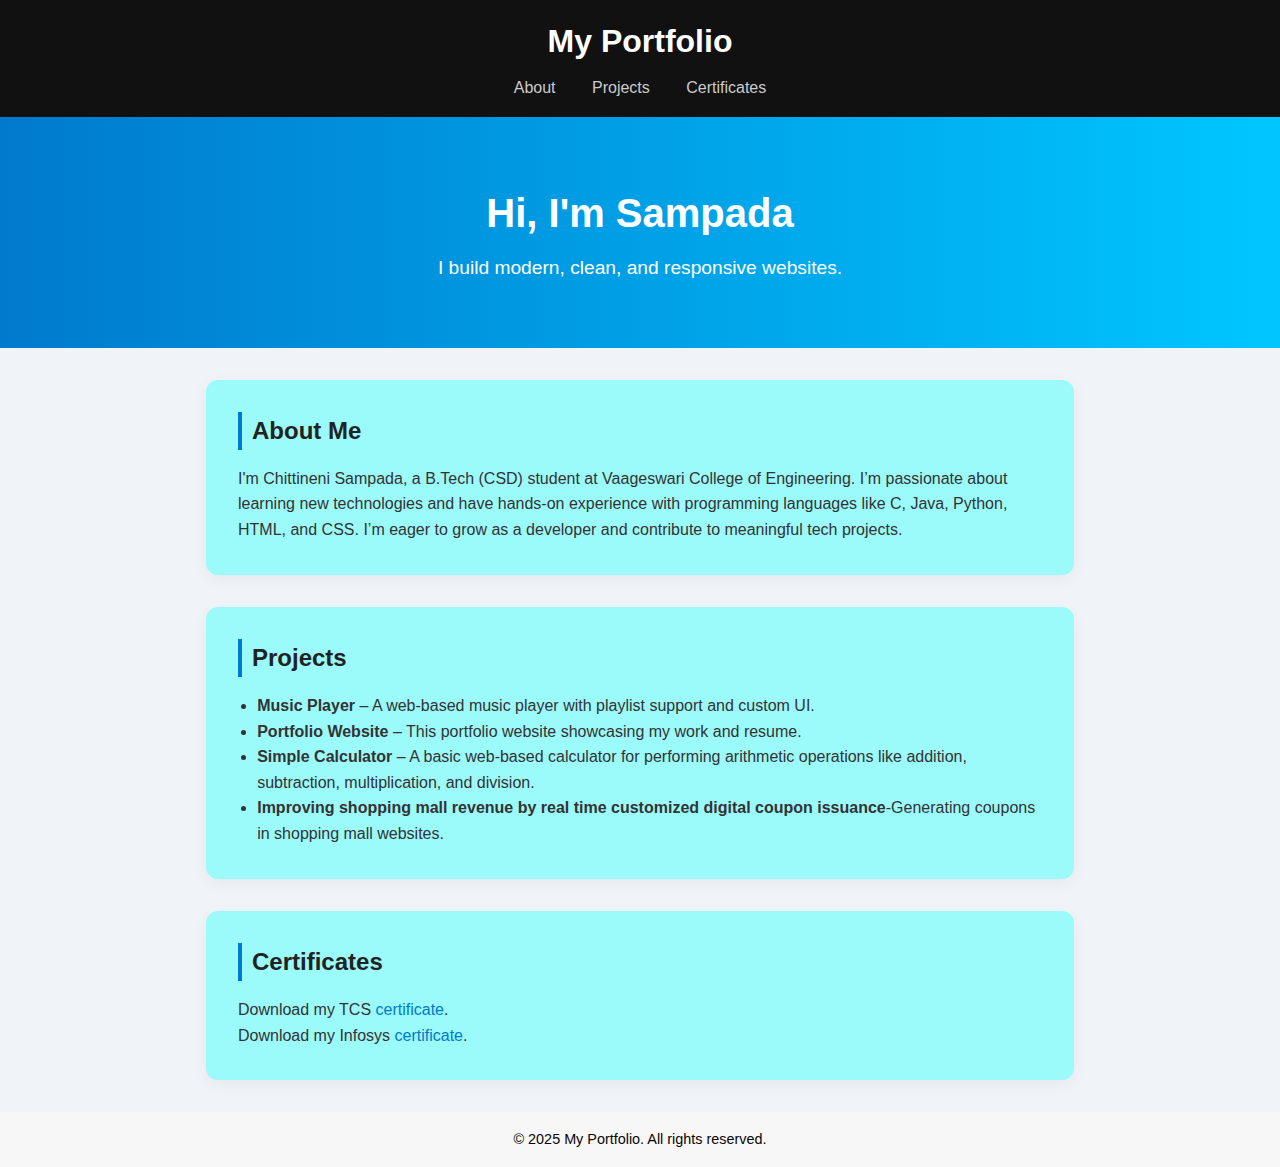
<file: portfolio_project/portfolio_project/index.html>
<!DOCTYPE html>
<html lang="en">
<head>
    <meta charset="UTF-8" />
    <meta name="viewport" content="width=device-width, initial-scale=1.0" />
    <title>My Portfolio</title>
    <link rel="stylesheet" href="style.css" />
</head>
<body>

    <header>
        <h1>My Portfolio</h1>
        <nav>
            <a href="#about">About</a>
            <a href="#projects">Projects</a>
            <a href="#certificates">Certificates</a>
        </nav>
    </header>

    <section class="hero">
        <div class="hero-text">
            <h2>Hi, I'm Sampada</h2>
            <p>I build modern, clean, and responsive websites.</p>
        </div>
    </section>

    <main>
        <section id="about" class="card">
            <h2>About Me</h2>
            <p>I'm Chittineni Sampada, a B.Tech (CSD) student at Vaageswari College of Engineering. I’m passionate about learning new technologies and have hands-on experience with programming languages like C, Java, Python, HTML, and CSS. I’m eager to grow as a developer and contribute to meaningful tech projects.</p>
        </section>

        <section id="projects" class="card">
            <h2>Projects</h2>
            <ul>
                <li><strong>Music Player</strong> – A web-based music player with playlist support and custom UI.</li>
                <li><strong>Portfolio Website</strong> – This portfolio website showcasing my work and resume.</li>
                <li><strong>Simple Calculator</strong> – A basic web-based calculator for performing arithmetic operations like addition, subtraction, multiplication, and division.</li>
                <li><strong>Improving shopping mall revenue by real time customized digital coupon issuance</strong>-Generating coupons in shopping mall websites.</li>
            </ul>
            </section>

        <section id="certificates" class="card">
            <h2>Certificates</h2>
            <p>Download my TCS <a href="C:/Users/sampa/Downloads/TCS.pdf">certificate</a>.</p>
            <p>Download my Infosys <a href="C:/Users/sampa/Downloads/Certificate%20of%20Achievement%20.pdf">certificate</a>.</p>
        </section>
    </main>

    <footer>
        <p>© 2025 My Portfolio. All rights reserved.</p>
    </footer>

    <script src="script.js"></script>
</body>
</html>
</file>
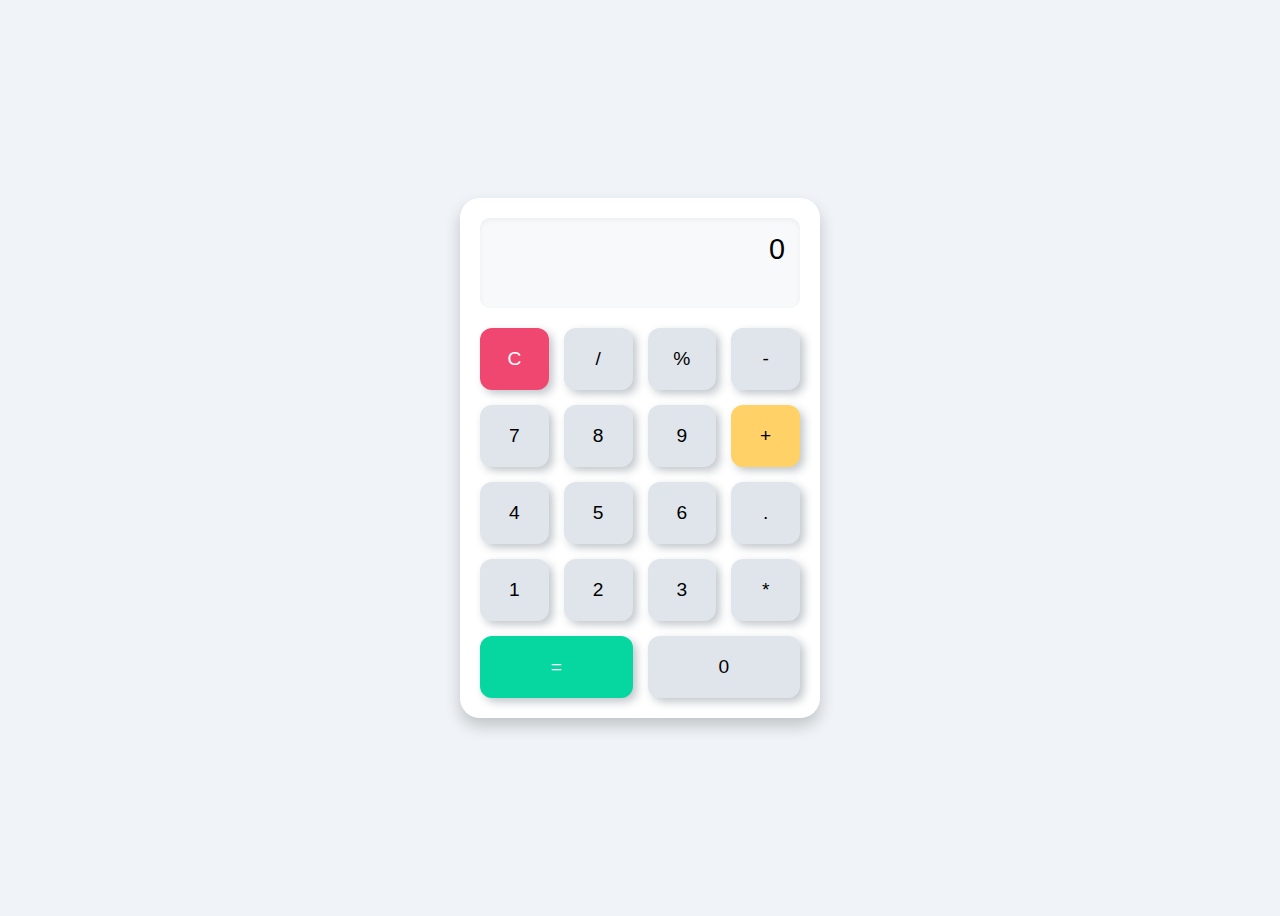
<file: calculator/calculator/simple-calculator/index.html>
<!DOCTYPE html>
<html lang="en">
<head>
  <meta charset="UTF-8" />
  <meta name="viewport" content="width=device-width, initial-scale=1.0"/>
  <title>Simple Calculator</title>
  <link rel="stylesheet" href="style.css" />
</head>
<body>
  <div class="calculator">
    <div id="display" class="display">0</div>
    <div class="buttons">
      <button class="clear" onclick="clearDisplay()">C</button>
      <button onclick="appendValue('/')">/</button>
      <button onclick="appendValue('%')">%</button>
      <button onclick="appendValue('-')">-</button>

      <button onclick="appendValue('7')">7</button>
      <button onclick="appendValue('8')">8</button>
      <button onclick="appendValue('9')">9</button>
      <button class="operator" onclick="appendValue('+')">+</button>

      <button onclick="appendValue('4')">4</button>
      <button onclick="appendValue('5')">5</button>
      <button onclick="appendValue('6')">6</button>
      <button onclick="appendValue('.')">.</button>

      <button onclick="appendValue('1')">1</button>
      <button onclick="appendValue('2')">2</button>
      <button onclick="appendValue('3')">3</button>
      <button onclick="appendValue('*')">*</button>
      <button class="equals" onclick="calculateResult()">=</button>

      <button onclick="appendValue('0')" style="grid-column: span 2;">0</button>
    </div>
  </div>

  <script src="script.js"></script>
</body>
</html>
</file>
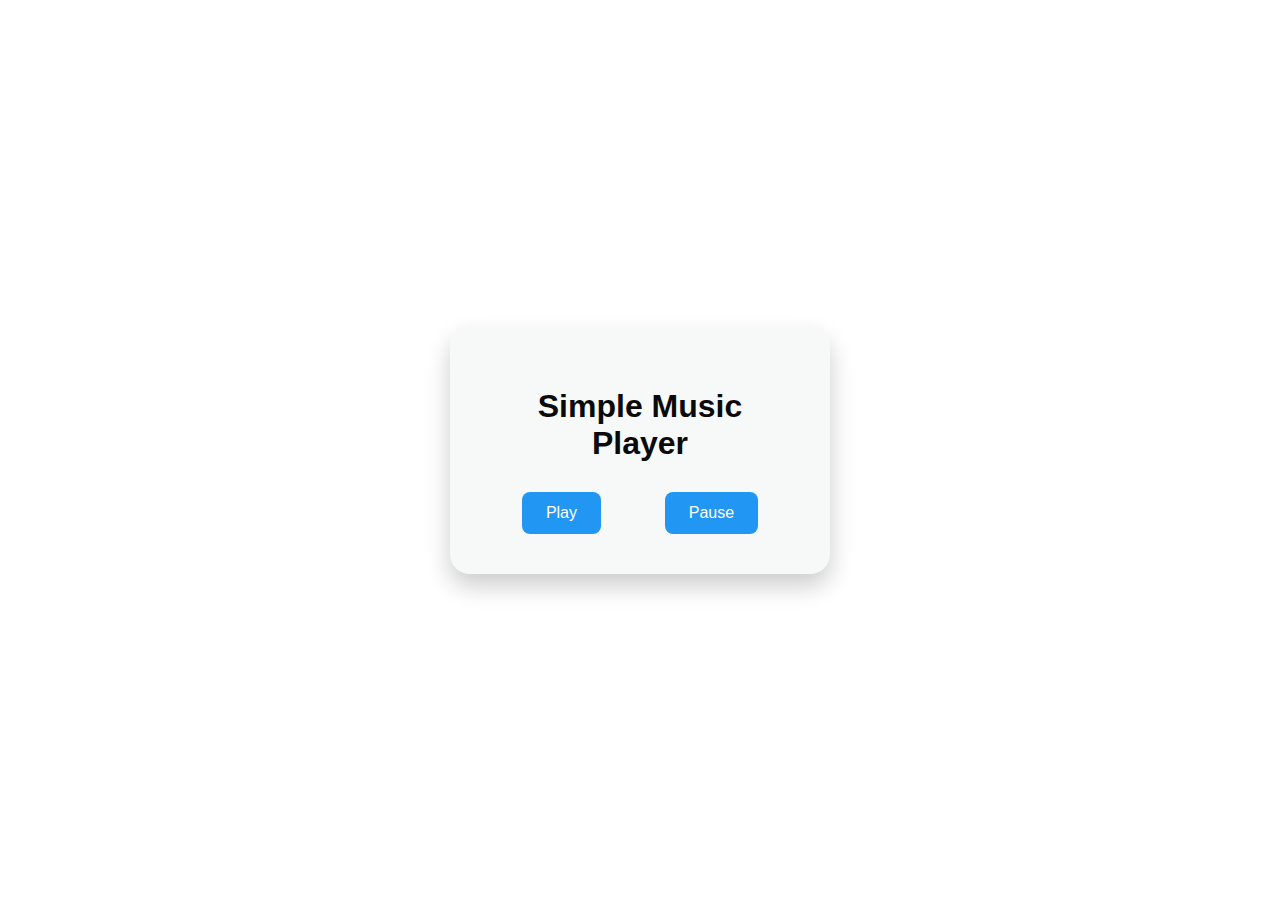
<file: music/music/music_player/index.html>
<!DOCTYPE html>
<html lang="en">
<head>
  <meta charset="UTF-8" />
  <meta name="viewport" content="width=device-width, initial-scale=1.0"/>
  <title>Simple Music Player</title>
  <link rel="stylesheet" href="style.css">
</head>
<body>
  <div class="player-container">
    <h1>Simple Music Player</h1>
    <audio id="audio" src="C:\Users\sampa\Downloads\WhatsApp Audio 2025-05-31 at 8.37.42 PM.mpeg"></audio>
    <div class="buttons">
      <button onclick="playAudio()">Play</button>
      <button onclick="pauseAudio()">Pause</button>
    </div>
  </div>
  <script src="script.js"></script>
</body>
</html>
</file>
<file: calculator/calculator/simple-calculator/style.css>
body {
  background: #f0f4f8;
  display: flex;
  align-items: center;
  justify-content: center;
  height: 100vh;
  font-family: 'Segoe UI', sans-serif;
}

.calculator {
  background: #ffffff;
  padding: 20px;
  border-radius: 20px;
  box-shadow: 0 8px 16px rgba(0,0,0,0.2);
  width: 320px;
}

.display {
  height: 60px;
  background: #f7f9fa;
  border-radius: 10px;
  text-align: right;
  padding: 15px;
  font-size: 1.8rem;
  box-shadow: inset 0 2px 5px rgba(0,0,0,0.05);
  margin-bottom: 20px;
}

.buttons {
  display: grid;
  grid-template-columns: repeat(4, 1fr);
  gap: 15px;
}

.buttons button {
  padding: 20px;
  font-size: 1.2rem;
  border: none;
  border-radius: 12px;
  background-color: #e0e5ec;
  box-shadow: 4px 4px 10px #c1c6cb, -4px -4px 10px #ffffff;
  cursor: pointer;
  transition: all 0.2s ease;
}

.buttons button:active {
  box-shadow: inset 2px 2px 5px #c1c6cb, inset -2px -2px 5px #ffffff;
}

.buttons button.operator {
  background-color: #ffd166;
}

.buttons button.equals {
  background-color: #06d6a0;
  color: white;
  grid-column: span 2;
}

.buttons button.clear {
  background-color: #ef476f;
  color: white;
}
</file>
<file: music/music/music_player/style.css>
body {
  margin: 0;
  font-family: 'Segoe UI', sans-serif;
  background: url('https://wallpapers.com/images/hd/bhagavad-gita-lord-krishna-and-prince-arjuna-statue-hn9jz8ivvjqfxndh.jpg') no-repeat center center fixed;
  background-size: cover;
  display: flex;
  align-items: center;
  justify-content: center;
  height: 100vh;
}
.player-container {
  background-color: #f7f9f9;
  padding: 40px;
  border-radius: 20px;
  box-shadow: 0 12px 24px rgba(0, 0, 0, 0.2);
  text-align: center;
  max-width: 300px;
}

h1 {
  margin-bottom: 30px;
  color: #0a0a0a;
}

.buttons {
  display: flex;
  justify-content: space-around;
}

button {
  background-color: #2196f3;
  color: white;
  border: none;
  padding: 12px 24px;
  font-size: 16px;
  border-radius: 8px;
  cursor: pointer;
  transition: background-color 0.3s ease, transform 0.2s ease;
}

button:hover {
  background-color: #1976d2;
  transform: scale(1.05);
}
</file>
<file: portfolio_project/portfolio_project/style.css>
/* Reset and base styles */
* {
    box-sizing: border-box;
    margin: 0;
    padding: 0;
    font-family: 'Segoe UI', Tahoma, sans-serif;
    scroll-behavior: smooth;
}

body {
    background: #f0f4f8;
    color: #333;
    line-height: 1.6;
}

/* Header */
header {
    background-color: #111;
    color: #fff;
    text-align: center;
    padding: 1rem 0;
    box-shadow: 0 2px 8px rgba(0, 0, 0, 0.2);
}

header h1 {
    font-size: 2rem;
    margin-bottom: 0.5rem;
}

nav a {
    margin: 0 1rem;
    color: #ccc;
    text-decoration: none;
    font-weight: 500;
    transition: color 0.3s;
}

nav a:hover {
    color: #fff;
}

/* Hero Section */
.hero {
    background: linear-gradient(to right, #007acc, #00c6ff);
    color: white;
    text-align: center;
    padding: 4rem 2rem;
}

.hero h2 {
    font-size: 2.5rem;
    margin-bottom: 0.5rem;
}

.hero p {
    font-size: 1.2rem;
}

/* Main Content */
main {
    max-width: 900px;
    margin: 2rem auto;
    padding: 0 1rem;
}

/* Cards */
.card {
    background: rgb(155, 250, 250);
    padding: 2rem;
    margin-bottom: 2rem;
    border-radius: 12px;
    box-shadow: 0 4px 16px rgba(0, 0, 0, 0.05);
    transition: transform 0.3s;
}

.card:hover {
    transform: translateY(-5px);
}

.card h2 {
    border-left: 4px solid #007acc;
    padding-left: 10px;
    margin-bottom: 1rem;
    color: #222;
}

ul {
    padding-left: 1.2rem;
    list-style: disc;
}

a {
    color: #007acc;
    text-decoration: none;
}

a:hover {
    text-decoration: underline;
}

/* Footer */
footer {
    text-align: center;
    padding: 1rem;
    background: #f8f7f7;
    color: #060606;
    font-size: 0.9rem;
    margin-top: 2rem;
}

/* Responsive */
@media (max-width: 600px) {
    header h1 {
        font-size: 1.5rem;
    }

    nav a {
        display: block;
        margin: 0.5rem 0;
    }

    .hero h2 {
        font-size: 1.8rem;
    }
}
</file>
